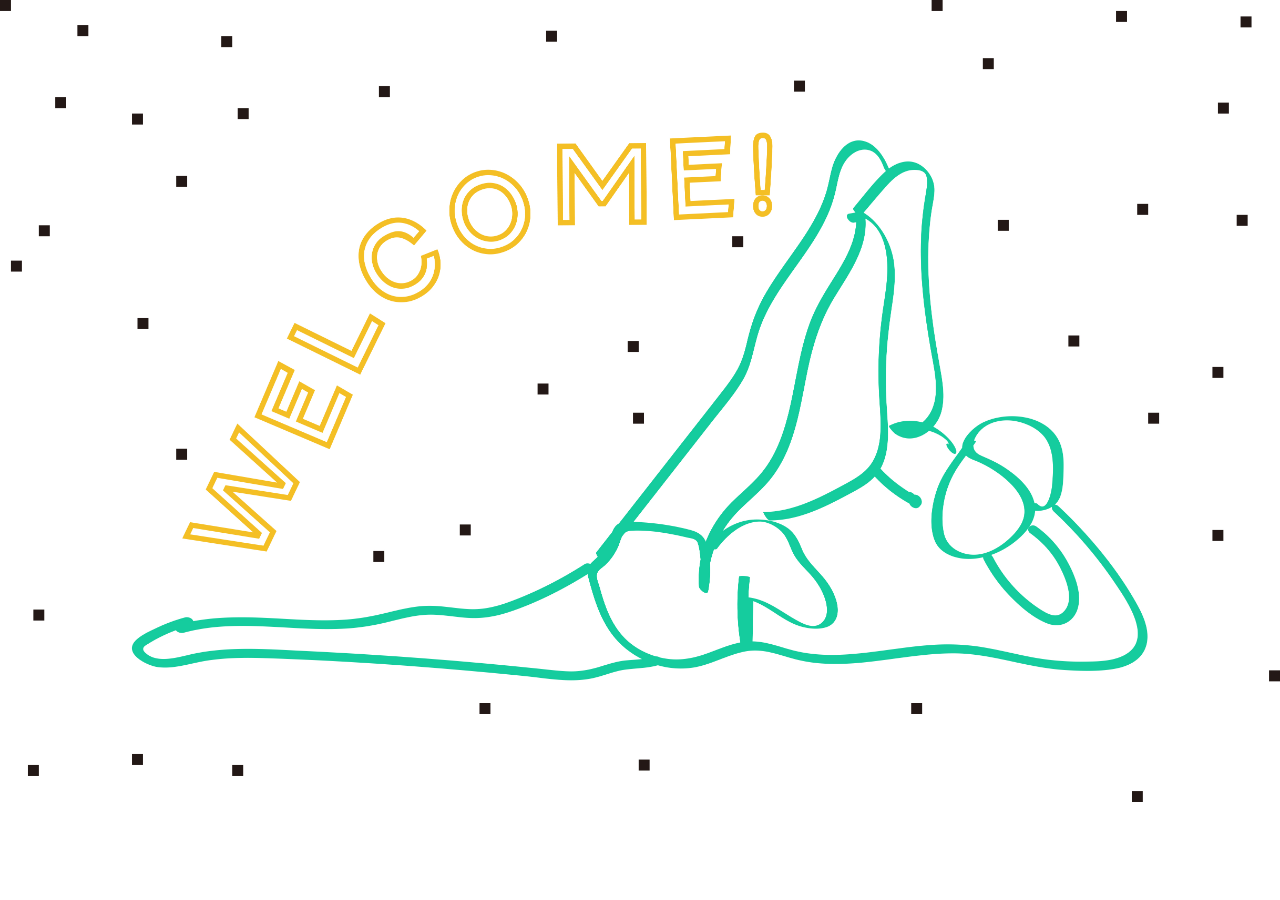
<file: index.html>
<!DOCTYPE html>
<html>
<head>
  <title>index</title>
  <!--put reset on the top, if put reset on the bottom, it cannot reset the main....-->
  <link rel="stylesheet" type="text/css" href="assets/css/reset.css">
  <link rel="stylesheet" type="text/css" href="assets/css/grid.css">
  <link rel="stylesheet" type="text/css" href="assets/css/layer.css">
  <script src="assets/js/jquery.js"></script>
  <script src="assets/js/main.js"></script>
   <script src="assets/js/drag.js"></script>

  

</head>
<body>
  <div class="item w-1of1">
   <div>
   
    <a href="page2.html"> <img src="assets/images/index.jpg"></a>
   </div>
  </div>

</body>
</file>
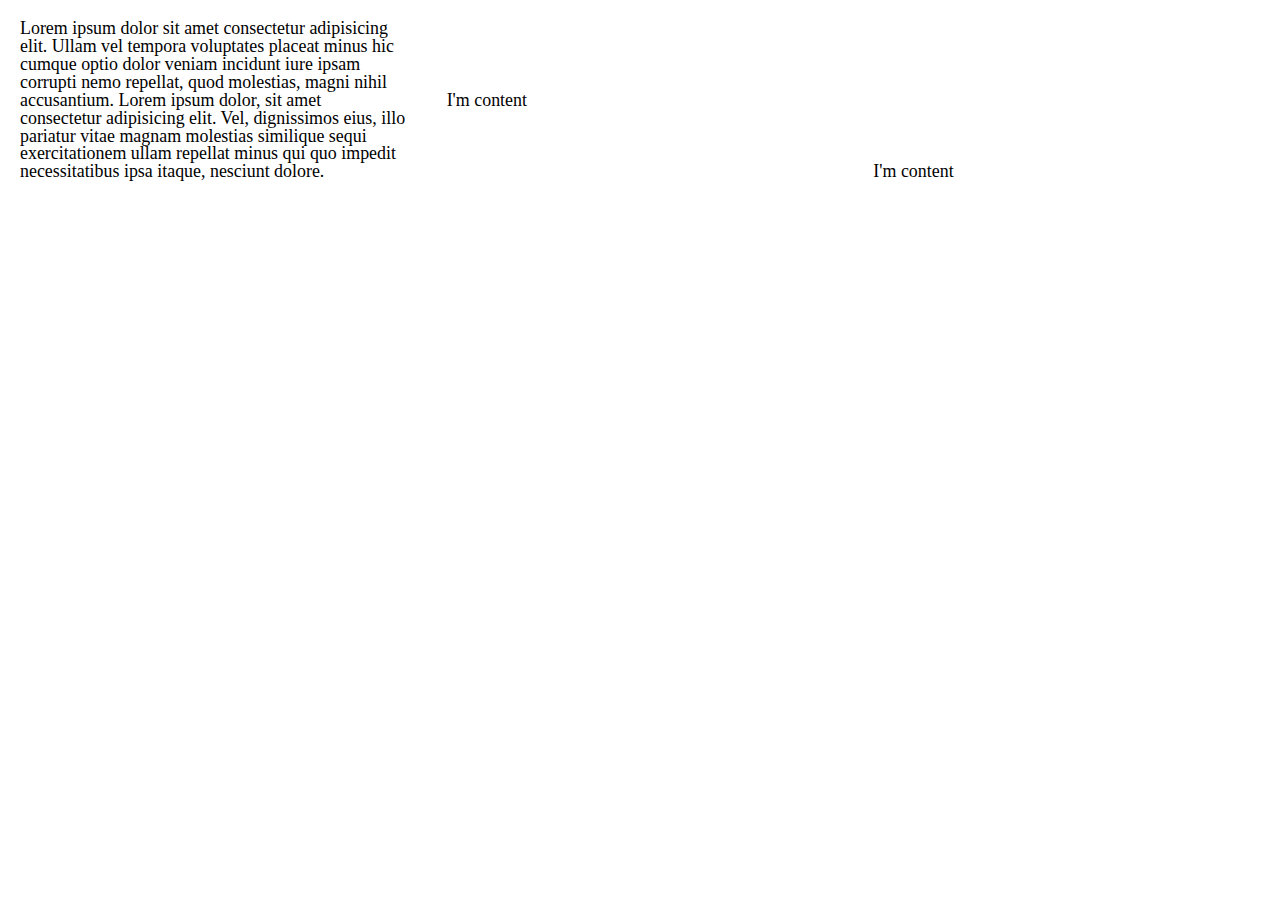
<file: grid.html>
<!DOCTYPE html>
<html>
<head>
	
  <title>grid</title>
	<link rel="stylesheet" type="text/css" href="assets/css/reset.css">
  <link rel="stylesheet" type="text/css" href="assets/css/grid.css">
	<link rel="stylesheet" type="text/css" href="assets/css/main.css">
  <script src="assets/js/jquery.js"></script>
  <script src="assets/js/main.js"></script>

</head>
<body>

<!-- Start your flex container and if you want to aligna all divs to the bottom use align-end as a class -->
<div class="container align-end">
 
  <div class="item w-1of3">
    <div class="content">
      Lorem ipsum dolor sit amet consectetur adipisicing elit. Ullam vel tempora voluptates placeat minus hic cumque optio dolor veniam incidunt iure ipsam corrupti nemo repellat, quod molestias, magni nihil accusantium.
      
      Lorem ipsum dolor, sit amet consectetur adipisicing elit. Vel, dignissimos eius, illo pariatur vitae magnam molestias similique sequi exercitationem ullam repellat minus qui quo impedit necessitatibus ipsa itaque, nesciunt dolore.
    </div>
  </div>
  
  <!-- You can align items without aligning every item. Use self-center or self-start or self-end. See grid.css for options -->
    <div class="item w-1of3 self-center">
    <div class="content">
      I'm content
    </div>
  </div>
  
    <div class="item w-1of3">
    <div class="content">
      I'm content
    </div>
  </div>
  
</div>
</body>
</html>
</file>
<file: assets/css/grid.css>
* {
	box-sizing: border-box;
  /* add a border with !important to view the boxes */
  border:px solid red !important;
}

/* add a height if you want the self-end to be at the bottom*/

/* set all containers to flex with flex wrap*/
.container {
  display:flex;
  flex-wrap:wrap;
}


.content-header{
  padding-top: 50px;
  padding-left:100px;

}


.content-intro1{
padding:60px;
}

.content-gif1{
/*padding-top: 350px;*/
  width:60%;
  padding-left: 100px;

}


.intro{
  padding-top: 50px;
  padding-left: 12px;
  padding-right: 40px;
}


.book{
  margin-top: 40px;
  margin-left: 210px;
  margin-right: 150px;
}

/*give padding to bookimage both top and bottom*/
.bookimage{
padding:50px;
}

.img-top{
  padding:50px;
}

.essay{
  padding-top: 400px;
}

.essay-body{
  padding-top: 10px;
  padding-right: 40px;
}

.read {
  padding-top: 0px;
  padding-bottom: 70px;

}
/* set all images  to fill the flex items */
.item img {
  width:100%;
}

.item video{
  width:100%;
}

/* gutters are set here */
.content {
  padding:20px;
}


/* create helper classes, similar to the w-1of3. These can be used to quickly adjust the alignment of the flex items */
.self-center {
  align-self:center;
}

.self-start{
  align-self:flex-start;
}

.self-end {
  align-self:flex-end;
}

.align-center {
  align-items:center;
}

.align-start {
  align-items:flex-start;
}

.align-end {
  align-items:flex-end;
}

.justify-center{
  justify-content: center;
}

.justify-between{
  justify-content: space-between;
}

.justify-around{
  justify-content: space-around;
}

.row{
  flex-direction: row;
}

.content-end{
  justify-content:flex-end;
}

/* these are helper classes to change the width of the items quickly */

.w-1of1 {flex:0 0 100%;}

.w-1of2 {flex:0 0 50%;}

.w-1of3 {flex:0 0 33.333%;}
.w-2of3 {flex:0 0 66.666%;}

.w-1of4{flex:0 0 25%;}
.w-2of4{flex:0 0 50%;}
.w-3of4{flex:0 0 75%;}

.w-1of5 {flex:0 0 20%;}
.w-2of5 {flex:0 0 40%;}
.w-3of5 {flex:0 0 60%;}
.w-4of5 {flex:0 0 80%;}

.w-1of6 {flex:0 0 16.66666%;}

.w-1of7 {flex:0 0 14.2857%;}
.w-3of7 {flex:0 0 42.857%;}
.w-4of7 {flex:0 0 57.142%;}

.w-1of8 {flex:0 0 12.5%;}
.w-3of8 {flex:0 0 37.5%;}
.w-5of8 {flex:0 0 62.5%;}


.w-1of9 {flex:0 0 11.111%;}

.w-1of10 {flex:0 0 10%;}

.w-1of11{flex:0 0 9.0909%;}
.w-5of11{flex:0 0 45.454%;}

.w-1of12 {flex:0 0 8.3333%;}
.w-5of12 {flex:0 0 41.666%;}
.w-7of12 {flex:0 0 58.333%;}

.w-11of20 {flex:0 0 55%;}
.w-9of20 {flex:0 0 45%;}
</file>
<file: assets/css/layer.css>
.layer {
  position: absolute ;
  overflow: scroll;
  cursor: move;
  box-shadow: 5px 8px 15px 5px gray;
  color:#a312b2; 
}

.gif2{
  position: absolute;
  top:1590px;
  left:650px;
}

.layer:hover {
	z-index: 200;
}

.lay-1 {
  top:200px;
  left:750px;
  width:280px;
  height: 200px;
}


.lay-2{
  top:1080px;
  left:270px;
  width:280px;
  height:150px;
}

.lay-3{
  top:1250px;
  left:250px;
  width:330px;
  height:350px;
  background-color:rgba(163,18,178,0.05);
}

.content-boom {
  padding-left: 20px;
}

.imgboom{
width:73%;
padding-top: 20px;
padding-left:30px;
padding-bottom: 30px;
/*border: solid #ffc519 3px;*/
}

.layer-title{
  padding-bottom: 10px;
  font-size: 2.5vw;
  font-weight: bold;
}

.lay-4 {
  top:2350px;
  left:180px;
  height: 330px;
  width: 400px;
  color:black;
}

.research {
  display:flex;
  flex-wrap:wrap;
}


.research div {
  flex:0 0 25%;
}

.research img {
  width: 100%;  
}


.lay-5 {
  top:1800px;
  left:130px;
  width:300px;
  height:350px;
  color:black;
}

.scan {
  display:flex;
  flex-wrap:wrap;
}

.scan div{
   flex:0 0 50%;
}

.scan img {
  width: 100%;  
}



.lay-6{
  top:2100px;
  left:350px;
  width:280px;
  height:150px;
 color:black;
 background-color: white;
}

.spinev{
  width: 100%
}

.lay-color{
  background-color: rgba(255,197,25,0.1);
}
</file>
<file: assets/css/main.css>
/*purple#a312b2 green #14cc9d yellow #ffc519*/


body{
	font-family: universe 55 Roman;
    font-size:1.4vw;
}


a {
	padding:15px;
	text-decoration: none;
	color:black;
	font-size:2vw;
	border: solid black 3px;
}

.linklayer3{
	border: 0px;
}

.flashit{
  color:#f2f;
	-webkit-animation: flash linear 3s infinite;
	animation: flash linear 3s infinite;
}
@-webkit-keyframes flash {
	0% { opacity: 1; } 
	50% { opacity: .1; } 
	100% { opacity: 1; }
}
@keyframes flash {
	0% { opacity: 1; } 
	50% { opacity: .1; } 
	100% { opacity: 1; }
}


.read{/*transform: rotate(2deg);*/
}


.content-header{
    line-height: 110%;
	letter-spacing: 2px;
	font-size: 3.5vw;
}


.h-en{
/*   color:#A6EDB3;*/
}

.h-ch{
   font-family: Weibei TC;
/*   color:#A788ED;*/
}


.intro-en{

	letter-spacing: 0.5px;
    line-height: 110%;
	font-size: 2.2vw;
}

.intro-cn{
    line-height: 140%;
	font-size: 2vw;	
}


.content-bimage{
	border: dashed #a312b2 8px;
/*	border: dashed #ffc519 8px;*/
/*	border: dashed #14cc9d 8px;*/
}

.essay-body{
	padding-top: 40px;
	    line-height: 120%;
}

.essay-author {
	padding-top: 20px;
	padding-left:400px;

}
/*.ro{
	 transform: rotate(90deg);
}*/

.fs-lrg {
	font-size: 2.5vw;
}

.fs-med {
	font-size: 2vw;
}

.fs-sml {
	font-size: 16px;
}

.ft-wei{
	font-family: Weibei TC;
}

.ft-uni-bold{
	font-family: Univers LT Std 65 Bold;
	font-weight: bold;
}

.ft-uni-ob{
	font-family: Univers LT Std 65 Bold Oblique;
	font-weight: bold;
	font-style: oblique;
}

.title{
	text-align: center;

}
</file>
